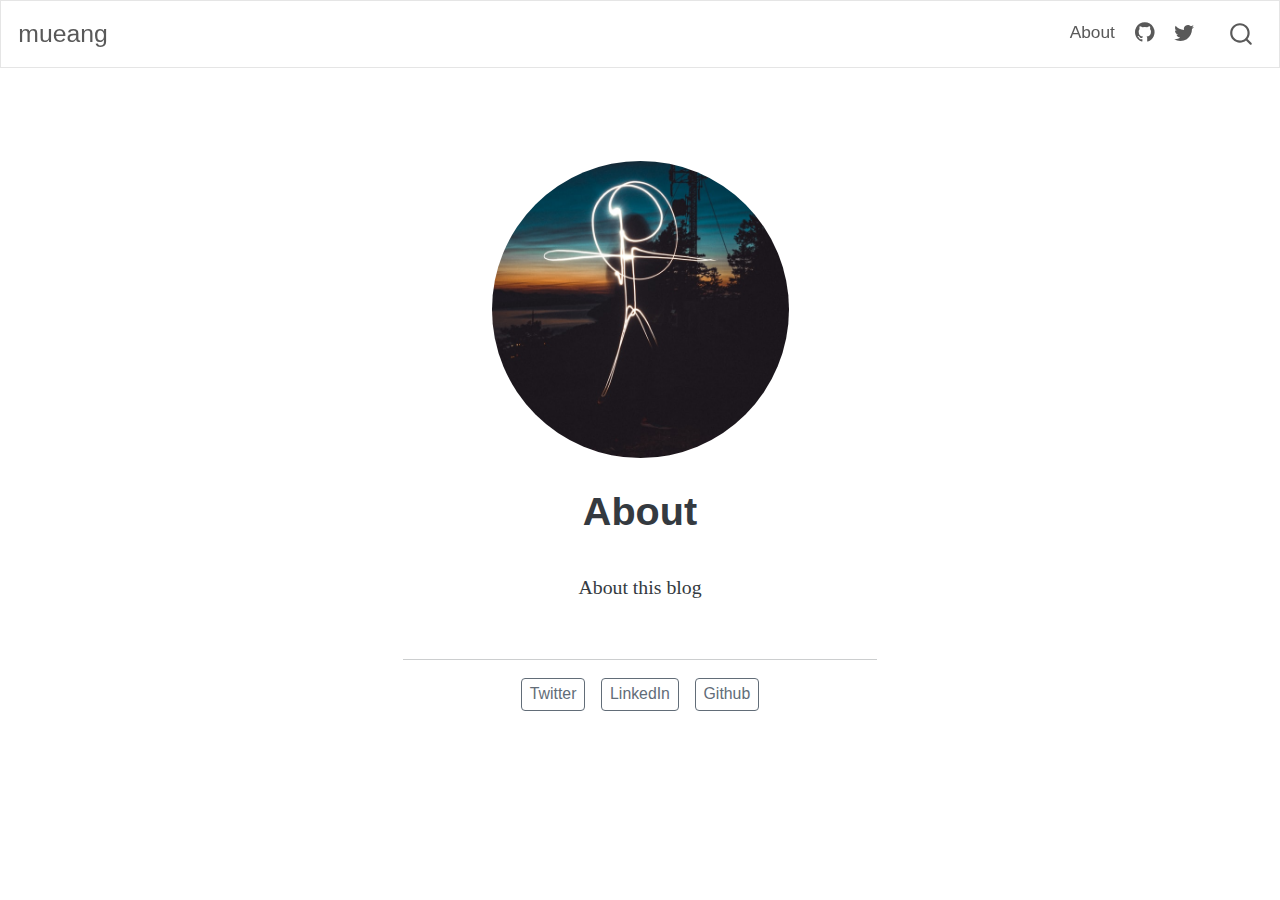
<file: docs/about.html>
<!DOCTYPE html>
<html xmlns="http://www.w3.org/1999/xhtml" lang="en" xml:lang="en"><head>
  <meta charset="utf-8">
  <meta name="generator" content="quarto-0.9.183">
  <meta name="viewport" content="width=device-width, initial-scale=1.0, user-scalable=yes">
  <title>mueang - About</title>
  <style>
    code{white-space: pre-wrap;}
    span.smallcaps{font-variant: small-caps;}
    span.underline{text-decoration: underline;}
    div.column{display: inline-block; vertical-align: top; width: 50%;}
    div.hanging-indent{margin-left: 1.5em; text-indent: -1.5em;}
    ul.task-list{list-style: none;}
  </style>

  <script src="site_libs/quarto-nav/quarto-nav.js"></script>
  <script src="site_libs/quarto-nav/headroom.min.js"></script>
  <script src="site_libs/clipboard/clipboard.min.js"></script>
  <meta name="quarto:offset" content="./">
  <script src="site_libs/quarto-search/autocomplete.umd.js"></script>
  <script src="site_libs/quarto-search/fuse.min.js"></script>
  <script src="site_libs/quarto-search/quarto-search.js"></script>
  <script src="site_libs/quarto-html/quarto.js"></script>
  <script src="site_libs/quarto-html/popper.min.js"></script>
  <script src="site_libs/quarto-html/tippy.umd.min.js"></script>
  <script src="site_libs/quarto-html/anchor.min.js"></script>
  <link href="site_libs/quarto-html/tippy.css" rel="stylesheet">
  <link id="quarto-text-highlighting-styles" href="site_libs/quarto-html/quarto-syntax-highlighting.css" rel="stylesheet">
  <script src="site_libs/bootstrap/bootstrap.min.js"></script>
  <link href="site_libs/bootstrap/bootstrap-icons.css" rel="stylesheet">
  <link href="site_libs/bootstrap/bootstrap.min.css" rel="stylesheet">
  <script id="quarto-search-options" type="application/json">{
    "location": "navbar",
    "copy-button": false,
    "collapse-after": 3,
    "panel-placement": "end",
    "type": "overlay",
    "limit": 20,
    "language": {
      "search-no-results-text": "No results",
      "search-matching-documents-text": "matching documents",
      "search-copy-link-title": "Copy link to search",
      "search-hide-matches-text": "Hide additional matches",
      "search-more-match-text": "more match in this document",
      "search-more-matches-text": "more matches in this document",
      "search-clear-button-title": "Clear",
      "search-detached-cancel-button-title": "Cancel",
      "search-submit-button-title": "Submit"
    }
  }</script>
  <!--[if lt IE 9]>
    <script src="//cdnjs.cloudflare.com/ajax/libs/html5shiv/3.7.3/html5shiv-printshiv.min.js"></script>
  <![endif]-->
  <link rel="stylesheet" href="styles.css">
</head>
<body class="fullcontent">
<div id="quarto-search-results"></div>
  <header id="quarto-header" class="headroom fixed-top">
    <nav class="navbar navbar-expand-lg navbar-dark ">
      <div class="navbar-container container-fluid">
      <a class="navbar-brand" href="./index.html">
    <span class="navbar-title">mueang</span>
  </a>
          <button class="navbar-toggler" type="button" data-bs-toggle="collapse" data-bs-target="#navbarCollapse" aria-controls="navbarCollapse" aria-expanded="false" aria-label="Toggle navigation" onclick="if (window.quartoToggleHeadroom) { window.quartoToggleHeadroom(); }">
  <span class="navbar-toggler-icon"></span>
</button>
          <div class="collapse navbar-collapse" id="navbarCollapse">
            <ul class="navbar-nav navbar-nav-scroll ms-auto">
  <li class="nav-item">
    <a class="nav-link active" href="./about.html" aria-current="page">About</a>
  </li>  
  <li class="nav-item compact">
    <a class="nav-link" href="https://github.com/"><i class="bi bi-github" role="img">
</i> 
 </a>
  </li>  
  <li class="nav-item compact">
    <a class="nav-link" href="https://twitter.com"><i class="bi bi-twitter" role="img">
</i> 
 </a>
  </li>  
</ul>
              <div id="quarto-search" class="" title="Search"></div>
          </div> <!-- /navcollapse -->
      </div> <!-- /container-fluid -->
    </nav>
</header>
<!-- content -->
<div id="quarto-content" class="quarto-container page-columns page-rows-contents page-layout-article page-navbar">
<!-- sidebar -->
<!-- margin-sidebar -->
    
<!-- main -->
<div class="quarto-about-jolla">
  <img src="profile.jpg" class="about-image
  round " style="height: 15em; width: 15em;">
 <header id="title-block-header" class="quarto-title-block default">

<div class="quarto-title"><h1 class="title display-7">About</h1></div></header><main class="content" id="quarto-document-content">
<p>About this blog</p>



</main> 
  <hr class="about-sep">
   <div class="about-links">
  <a href="https://twitter.com" class="about-link">Twitter</a>
  <a href="https://linkedin.com" class="about-link">LinkedIn</a>
  <a href="https://github.com" class="about-link">Github</a>
</div>
</div>
 <!-- /main -->
<script type="application/javascript">
window.document.addEventListener("DOMContentLoaded", function (event) {
  const icon = "";
  const anchorJS = new window.AnchorJS();
  anchorJS.options = {
    placement: 'right',
    icon: icon
  };
  anchorJS.add('.anchored');
  const clipboard = new window.ClipboardJS('.code-copy-button', {
    target: function(trigger) {
      return trigger.previousElementSibling;
    }
  });
  clipboard.on('success', function(e) {
    // button target
    const button = e.trigger;
    // don't keep focus
    button.blur();
    // flash "checked"
    button.classList.add('code-copy-button-checked');
    setTimeout(function() {
      button.classList.remove('code-copy-button-checked');
    }, 1000);
    // clear code selection
    e.clearSelection();
  });
  function tippyHover(el, contentFn) {
    const config = {
      allowHTML: true,
      content: contentFn,
      maxWidth: 500,
      delay: 100,
      arrow: false,
      appendTo: function(el) {
          return el.parentElement;
      },
      interactive: true,
      interactiveBorder: 10,
      theme: 'quarto',
      placement: 'bottom-start'
    };
    window.tippy(el, config); 
  }
  const noterefs = window.document.querySelectorAll('a[role="doc-noteref"]');
  for (var i=0; i<noterefs.length; i++) {
    const ref = noterefs[i];
    tippyHover(ref, function() {
      let href = ref.getAttribute('href');
      try { href = new URL(href).hash; } catch {}
      const id = href.replace(/^#\/?/, "");
      const note = window.document.getElementById(id);
      return note.innerHTML;
    });
  }
  var bibliorefs = window.document.querySelectorAll('a[role="doc-biblioref"]');
  for (var i=0; i<bibliorefs.length; i++) {
    const ref = bibliorefs[i];
    const cites = ref.parentNode.getAttribute('data-cites').split(' ');
    tippyHover(ref, function() {
      var popup = window.document.createElement('div');
      cites.forEach(function(cite) {
        var citeDiv = window.document.createElement('div');
        citeDiv.classList.add('hanging-indent');
        citeDiv.classList.add('csl-entry');
        var biblioDiv = window.document.getElementById('ref-' + cite);
        if (biblioDiv) {
          citeDiv.innerHTML = biblioDiv.innerHTML;
        }
        popup.appendChild(citeDiv);
      });
      return popup.innerHTML;
    });
  }
});
</script>
</div> <!-- /content -->


</body></html>
</file>
<file: docs/site_libs/quarto-html/tippy.css>
.tippy-box[data-animation=fade][data-state=hidden]{opacity:0}[data-tippy-root]{max-width:calc(100vw - 10px)}.tippy-box{position:relative;background-color:#333;color:#fff;border-radius:4px;font-size:14px;line-height:1.4;white-space:normal;outline:0;transition-property:transform,visibility,opacity}.tippy-box[data-placement^=top]>.tippy-arrow{bottom:0}.tippy-box[data-placement^=top]>.tippy-arrow:before{bottom:-7px;left:0;border-width:8px 8px 0;border-top-color:initial;transform-origin:center top}.tippy-box[data-placement^=bottom]>.tippy-arrow{top:0}.tippy-box[data-placement^=bottom]>.tippy-arrow:before{top:-7px;left:0;border-width:0 8px 8px;border-bottom-color:initial;transform-origin:center bottom}.tippy-box[data-placement^=left]>.tippy-arrow{right:0}.tippy-box[data-placement^=left]>.tippy-arrow:before{border-width:8px 0 8px 8px;border-left-color:initial;right:-7px;transform-origin:center left}.tippy-box[data-placement^=right]>.tippy-arrow{left:0}.tippy-box[data-placement^=right]>.tippy-arrow:before{left:-7px;border-width:8px 8px 8px 0;border-right-color:initial;transform-origin:center right}.tippy-box[data-inertia][data-state=visible]{transition-timing-function:cubic-bezier(.54,1.5,.38,1.11)}.tippy-arrow{width:16px;height:16px;color:#333}.tippy-arrow:before{content:"";position:absolute;border-color:transparent;border-style:solid}.tippy-content{position:relative;padding:5px 9px;z-index:1}
</file>
<file: docs/site_libs/quarto-html/quarto-syntax-highlighting.css>
/* quarto syntax highlight colors */
:root {
  --quarto-hl-ot-color: #00769E;
  --quarto-hl-at-color: #677623;
  --quarto-hl-ss-color: #20794D;
  --quarto-hl-an-color: #5E5E5E;
  --quarto-hl-fu-color: #4758AB;
  --quarto-hl-st-color: #20794D;
  --quarto-hl-cf-color: #00769E;
  --quarto-hl-op-color: #5E5E5E;
  --quarto-hl-er-color: #AD0000;
  --quarto-hl-bn-color: #AD0000;
  --quarto-hl-al-color: #AD0000;
  --quarto-hl-va-color: #111111;
  --quarto-hl-bu-color: inherit;
  --quarto-hl-ex-color: inherit;
  --quarto-hl-pp-color: #AD0000;
  --quarto-hl-in-color: #5E5E5E;
  --quarto-hl-vs-color: #20794D;
  --quarto-hl-wa-color: #5E5E5E;
  --quarto-hl-do-color: #5E5E5E;
  --quarto-hl-im-color: inherit;
  --quarto-hl-ch-color: #20794D;
  --quarto-hl-dt-color: #AD0000;
  --quarto-hl-fl-color: #AD0000;
  --quarto-hl-co-color: #5E5E5E;
  --quarto-hl-cv-color: #5E5E5E;
  --quarto-hl-cn-color: #8f5902;
  --quarto-hl-sc-color: #5E5E5E;
  --quarto-hl-dv-color: #AD0000;
  --quarto-hl-kw-color: #00769E;
}

/* other quarto variables */
:root {
  --quarto-font-monospace: SFMono-Regular, Menlo, Monaco, Consolas, "Liberation Mono", "Courier New", monospace;
}

code span {
  color: #00769E;
}

code.sourceCode > span {
  color: #00769E;
}

div.sourceCode,
div.sourceCode pre.sourceCode {
  color: #00769E;
}

code span.ot {
  color: #00769E;
}

code span.at {
  color: #677623;
}

code span.ss {
  color: #20794D;
}

code span.an {
  color: #5E5E5E;
}

code span.fu {
  color: #4758AB;
}

code span.st {
  color: #20794D;
}

code span.cf {
  color: #00769E;
}

code span.op {
  color: #5E5E5E;
}

code span.er {
  color: #AD0000;
}

code span.bn {
  color: #AD0000;
}

code span.al {
  color: #AD0000;
}

code span.va {
  color: #111111;
}

code span.pp {
  color: #AD0000;
}

code span.in {
  color: #5E5E5E;
}

code span.vs {
  color: #20794D;
}

code span.wa {
  color: #5E5E5E;
  font-style: italic;
}

code span.do {
  color: #5E5E5E;
  font-style: italic;
}

code span.ch {
  color: #20794D;
}

code span.dt {
  color: #AD0000;
}

code span.fl {
  color: #AD0000;
}

code span.co {
  color: #5E5E5E;
}

code span.cv {
  color: #5E5E5E;
  font-style: italic;
}

code span.cn {
  color: #8f5902;
}

code span.sc {
  color: #5E5E5E;
}

code span.dv {
  color: #AD0000;
}

code span.kw {
  color: #00769E;
}

/*# sourceMappingURL=debc5d5d77c3f9108843748ff7464032.css.map */
</file>
<file: docs/styles.css>
/* css styles */
</file>
